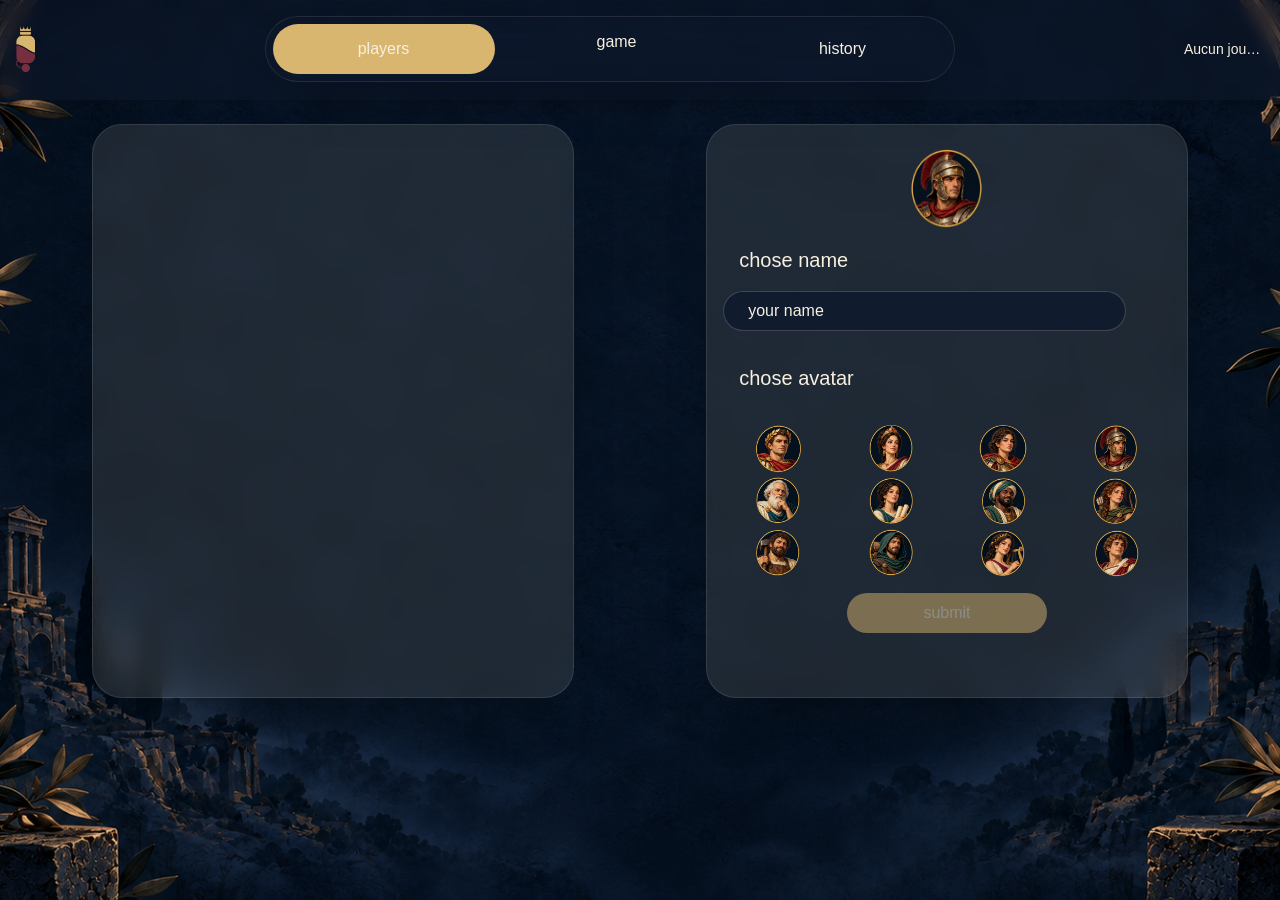
<file: index.html>
<!DOCTYPE html>
<html lang="en">

<head>
    <meta charset="UTF-8">
    <meta name="viewport" content="width=device-width, initial-scale=1.0">
    <title>EXE</title>
    <link href="./src/output.css" rel="stylesheet">
    <link rel="icon" href="./img/logo.png">
</head>

<body class="lg:bg-[url('/img/bg.png')]  bg-[url('/img/bgm.png')] min-h-screen bg-cover bg-center   ">
    <!-- <img src="./img/bg.png" alt=""> -->
    <!-- haider -->
   <header class="top-0 sticky z-50 ">
        <div class="bg-background/40  backdrop-blur border-white/20 shadow-lg w-full h-[80px] lg:h-[100px] pt-4 px-4 rounded-[10px]  " >
            <div class="mx-auto flex max-w-7xl flex-row items-center justify-between  ">
                <img src="img/logo.png" width="19px">
                <nav 
                    class="nav_bar flex  flex flex-row w-[60%]  lg:w-[690px] lg:h-[66px]  bg-background/20 border backdrop-blur-md border-cremi/10  shadow  shadow-2xl  rounded-full justify-between  mx-auto  gap-1 text-cremi  ">
                    <div id="players" class=" flex w-[33.17%] lg:w-[222px] mx-auto   h-[50px]   my-auto my-auto bg-gold rounded-full ">
                        <a href="./index.html" class="my-auto mx-auto hover:opacity-70 focus:outline-none focus-visible:underline"> players </a>
                    </div>
                    <div id="game" class=" flex w-[32.17%] lg:w-[222px] h-[50px]        ">
                        <a href="./game.html" class="my-auto mx-auto hover:opacity-70 focus:outline-none focus-visible:underline"> game </a>
                    </div>

                    <div id="history" class=" flex w-[32.17%]  lg:w-[222px] h-[50px]   my-auto    ">
                        <a href="./history.html" class="my-auto mx-auto hover:opacity-70 focus:outline-none focus-visible:underline"> history </a>

                    </div>
                </nav>
                <div class="addprofile flex flex-col items-center">
                      <img class="w-10 h-10 lg:w-12 lg:h-12 rounded-full" alt="avatar">
                      <p id="pseudo_header" class="text-cremi text-xs lg:text-sm max-w-[80px] truncate"></p>
                </div>
            </div>
        </div>
    </header>
    <!---------------------------------   nav mobile  ------------------------ -->
    
    <main>
    <section id="section_playrs" class="">


        <!-------------------------------  form and profiles ------------------->

       
        <div id="profile" class="grid grid-cols-1 lg:grid-cols-2 w-[95%] justify-items-center  mx-auto  pt-6 gap-3 ">
               <!-- -----------------------------profiles---------------------------- -->
                
               <div id="list_profile" class=" w-[80%]   bg-cremi/10  backdrop-blur-md border border-white/10 border-shadow-lg shadow-2xl rounded-[30px] pb-10">
                
              


               </div>
                <!------------------------------- adddd ------------------->
           
                <div  id="creation_profile"  class="  w-[80%]    bg-cremi/10  backdrop-blur-md border border-white/10 border-shadow-lg shadow-2xl  px-4 rounded-[30px] ">
                 <form id="form_creation">
                       <div  class="flex  justify-center  pt-6 ">
                        <img id="img-live" src="./img/avatar/avatar4.png" class="w-20 h-20 rounded-full ">
                    </div>
                    <div class="text-cremi text-bold text-[20px] px-4 pt-4">
                        <h1>chose name</h1>
                    </div>
                    
                    <div    class="flex flex-col text-cremi pt-4 gap-4   ">
                        <div id="input_name" >
                        <input data-type="name" placeholder="your name "
                            class="border border-cremi/20 rounded-full  w-[90%] h-[40px] bg-background    px-6 focus:outline-none focus:border-gold ">
                            <p id="name_error_msg" class="text-red-400 px-6 "></p>
                        </div>
                   
                    <div class="text-cremi text-bold text-[20px] px-4 pt-4">
                        <h1>chose avatar</h1>
                    </div>
                 
                    <div id="icon" class=" grid  grid-cols-4 gap-1 pt-4 justify-items-center ">
                        <div data-imag="avatar1" >
                            <img src="./img/avatar/avatar 1.png" class="w-12 h-12 rounded-full cursor-pointer hover:scale-110 transition">

                        </div>
                        <div  data-imag="avatar2" >
                            <img src="./img/avatar/avatar2.png" class="w-12 h-12 rounded-full cursor-pointer hover:scale-110 transition">

                        </div>
                        <div  data-imag="avatar3">
                            <img src="./img/avatar/avatar3.png" class="w-12 h-12 rounded-full cursor-pointer hover:scale-110 transition">

                        </div>
                        <div  data-imag="avatar4">
                            <img src="./img/avatar/avatar4.png" class="w-12 h-12 rounded-full cursor-pointer hover:scale-110 transition">

                        </div>
                        <div  data-imag="avatar5">
                            <img  src="./img/avatar/avatar5.png" class="w-12 h-12 rounded-full cursor-pointer hover:scale-110 transition">

                        </div>
                        <div  data-imag="avatar6">
                            <img src="./img/avatar/avatar6.png" class="w-12 h-12 rounded-full cursor-pointer hover:scale-110 transition">

                        </div>
                        <div  data-imag="avatar7">
                            <img src="./img/avatar/avatar7.png" class="w-12 h-12 rounded-full cursor-pointer hover:scale-110 transition">

                        </div>
                        <div  data-imag="avatar8">
                            <img src="./img/avatar/avatar8.png" class="w-12 h-12 rounded-full cursor-pointer hover:scale-110 transition">

                        </div>
                        <div  data-imag="avatar9">
                            <img src="./img/avatar/avatar9.png" class="w-12 h-12 rounded-full cursor-pointer hover:scale-110 transition">

                        </div>
                        <div  data-imag="avatar10">
                            <img src="./img/avatar/avatar10.png" class="w-12 h-12 rounded-full cursor-pointer hover:scale-110 transition">

                        </div>
                        <div   data-imag="avatar11">
                            <img src="./img/avatar/avatar11.png" class="w-12 h-12 rounded-full cursor-pointer hover:scale-110 transition">

                        </div>
                         <div   data-imag="avatar12">
                            <img src="./img/avatar/avatar12.png" class="w-12 h-12 rounded-full cursor-pointer hover:scale-110 transition">

                        </div>
                        </div>
                    
                         <button type="submit"  id ='submit_format_criation' disabled class="  bg-gold  w-[200px] h-10  text-cremi rounded-full  mx-auto  disabled:opacity-50 disabled:cursor-not-allowed enabled:hover:opacity-80 enabled:cursor-pointer focus:outline-none focus-visible:ring-2 focus-visible:ring-cremi " > submit</button>
                            </div>
                        </form>

                        <div class=" h-16 "> </div>
                    </div>
                </div>
             <script type="module" src="./main.js" ></script>
            
           
             
            











        </div>
        
   </section id="section_game">
   <section class=" hidden flex flex-col items-center pt-4">
    <div class=" flex flex-wrap">

    </div>
     <div class=" w-[96%] h-150 bg-cremi/10  backdrop-blur-md border border-white/10 border-shadow-lg shadow-2xl   rounded-[30px]">
 
     </div>







   </section> 
   <section   id="section_history" class="hidden flex flex-col items-center pt-4 " >


   </section>























        </main>

</body>

</html>
</file>
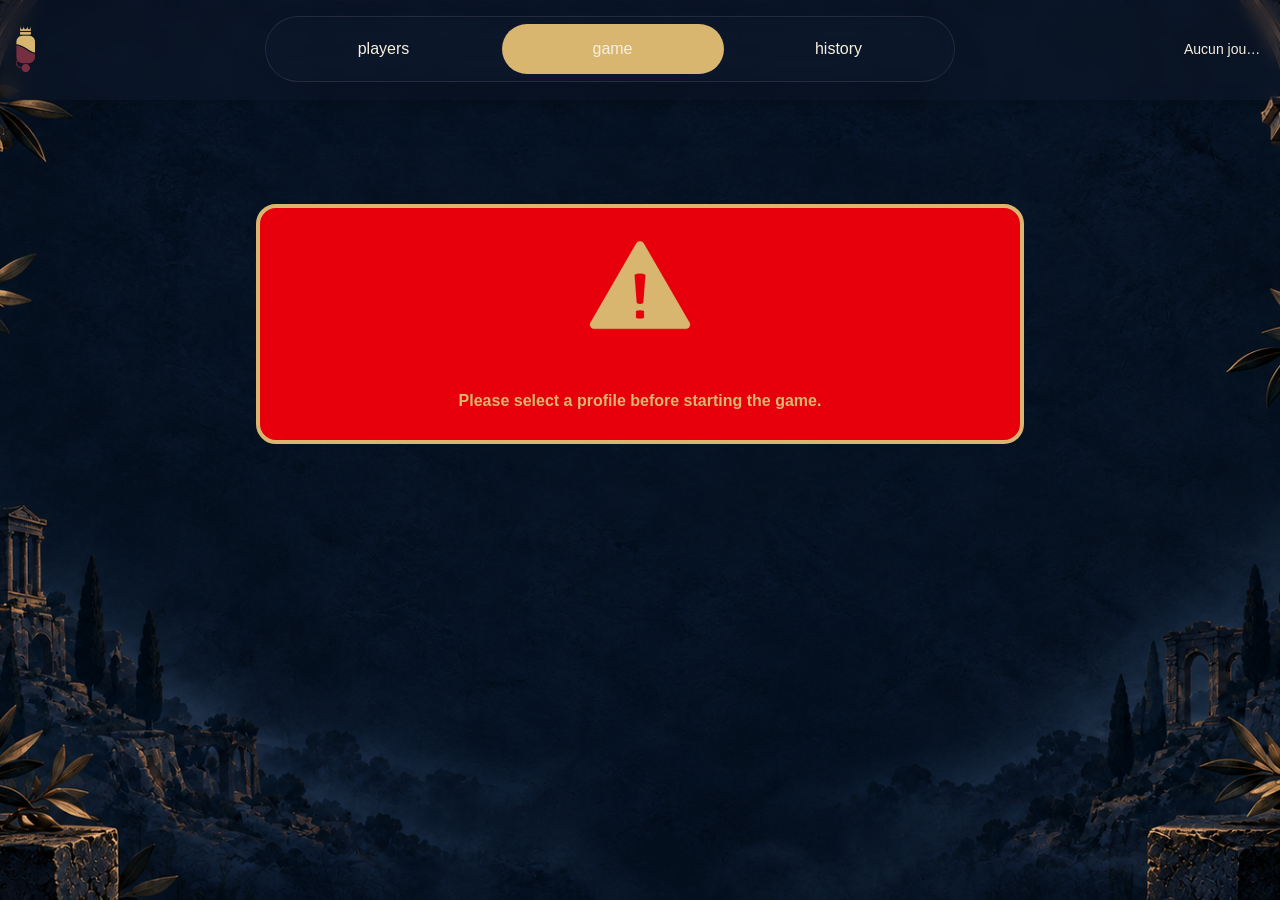
<file: game.html>
<!DOCTYPE html>
<html lang="en">

<head>
    <meta charset="UTF-8">
    <meta name="viewport" content="width=device-width, initial-scale=1.0">
    <title>EXE</title>
    <link href="./src/output.css" rel="stylesheet">
    <link rel="icon" href="./img/logo.png">
</head>
 
<body class="lg:bg-[url('/img/bg.png')]  bg-[url('/img/bgm.png')] min-h-screen bg-cover bg-center   ">
    <!-- <img src="./img/bg.png" alt=""> -->
    <!------------------------------------------------------- haider DESCKTOOOP  -->
    <header class="top-0 sticky z-50 ">
        <div class="bg-background/40  backdrop-blur border-white/20 shadow-lg w-full h-[80px] lg:h-[100px] pt-4 px-4 rounded-[10px]  " >
            <div class="mx-auto flex max-w-7xl flex-row items-center justify-between  ">
                <img src="img/logo.png" width="19px">
                <nav 
                    class="nav_bar flex  flex flex-row w-[60%]  lg:w-[690px] lg:h-[66px]  bg-background/20 border backdrop-blur-md border-cremi/10  shadow  shadow-2xl  rounded-full justify-between  mx-auto px-1 gap-1 text-cremi  ">
                    <div id="players" class=" flex w-[32.17%] lg:w-[222px] mx-auto   h-[50px]   my-auto ">
                        <a href="./index.html" class="my-auto mx-auto hover:opacity-70 focus:outline-none focus-visible:underline"> players </a>
                    </div>
                    <div id="game" class=" flex w-[32.17%] lg:w-[222px] h-[50px]   my-auto bg-gold rounded-full     ">
                        <a href="./game.html" class="my-auto mx-auto hover:opacity-70 focus:outline-none focus-visible:underline"> game </a>
                    </div>

                    <div id="history" class=" flex w-[32.17%]  lg:w-[222px] h-[50px]   my-auto    ">
                        <a href="./history.html" class="my-auto mx-auto hover:opacity-70 focus:outline-none focus-visible:underline"> history </a>

                    </div>
                </nav>
                <div class="addprofile flex flex-col items-center">
                      <img class="w-10 h-10 lg:w-12 lg:h-12 rounded-full" alt="avatar">
                      <p id="pseudo_header" class="text-cremi text-xs lg:text-sm max-w-[80px] truncate"></p>
                </div>
            </div>
        </div>
    </header>
    <!---------------------------------   nav mobile  ------------------------ -->
    
    
          
            <section   id="profileifselected" class="flex flex-col items-center pt-26">
                 <div class="flex flex-col w-[60%] h-60 bg-red-600 rounded-[20px] border-[4px] border-gold text-gold  items-center   ">
                       <div class="  my-auto">
                        <svg height="100px" width="200px" version="1.1" id="_x32_" xmlns="http://www.w3.org/2000/svg" xmlns:xlink="http://www.w3.org/1999/xlink" viewBox="0 0 512 512" xml:space="preserve" fill="#D9B66F" stroke="#D9B66F"><g id="SVGRepo_bgCarrier" stroke-width="0"></g><g id="SVGRepo_tracerCarrier" stroke-linecap="round" stroke-linejoin="round" stroke="#CCCCCC" stroke-width="1.024"></g><g id="SVGRepo_iconCarrier"> <style type="text/css"> .st0{fill:D9B66F;} </style> <g> <path class="st0" d="M509.08,448.217L274.676,42.218c-8.299-14.376-29.051-14.376-37.352,0L2.922,448.217 c-8.301,14.376,2.074,32.347,18.674,32.347h468.806C507.003,480.564,517.378,462.594,509.08,448.217z M277.035,423.636 c0,2.68-9.418,4.853-21.033,4.853c-11.619,0-21.037-2.173-21.037-4.853V389.98c0-2.68,9.418-4.853,21.037-4.853 c11.615,0,21.033,2.174,21.033,4.853V423.636z M273.529,345.11c0.008,0.1,0.066,0.195,0.066,0.3c0,4.344-7.879,7.866-17.594,7.866 c-9.721,0-17.596-3.522-17.596-7.866c0-0.102,0.056-0.198,0.066-0.3l-10.936-140.5c0-4.344,12.744-7.866,28.465-7.866 s28.463,3.522,28.463,7.866L273.529,345.11z"></path> </g> </g></svg>
                       </div>
                       <div class="font-bold text-center my-auto" >
                        <p>Please select a profile before starting the game. </p>
                       </div>
                 </div>
            </section>
           


            <!--  profile select : start game -->
           <section hidden  id="start_button" class="relative" >
            <div class=" flex flex-col gap-10 absolute w-[80%] h-[300px] bg-cremi/10   top-[50%] backdrop-blur-md   shadow-2xl left-[50%] -translate-x-[50%] translate-y-[30%] rounded-[20px]  "  >
                  <div class="flex flex-row pt-11 items-center justify-center gap-1 " >
                    <img src="./img/cart/esclave.png" width=" 60px" class="rounded-[8px]">
                    <img src="./img/cart/empereur.png" width="80px" class="rounded-[8px]">
                    <img src="./img/cart/citoyen.png" width="60" class="rounded-[8px]">

                  </div>
                  <div class=" flex flex-row justify-center  bg-gold w-[150px] h-14  mx-auto rounded-[20px] text-[20px] text-cremi " >
                     <button class="w-full h-full rounded-[20px] cursor-pointer hover:opacity-80 focus:outline-none focus-visible:ring-2 focus-visible:ring-cremi">start</button>
                  </div>
             </div>
            </section>




      <!--  game section  -->
      
        <section id="game_section"  hidden >
        <section class=" pt-4 flex flex-col items-center " >
          <div class="grid grid-cols-3 lg:grid-cols-6 w-[90%] gap-2 bg-cremi/10 rounded-[20px] p-2 text-cremi text-center text-sm">
    <p>Manche <span id="info_manche">1/12</span></p>
    <p>Groupe <span id="info_groupe">1/4</span></p>
    <p>Camp <span id="info_camp">Empereur</span></p>
    <p>Premier <span id="info_premier">Empereur</span></p>
    <p>Vous <span id="info_player_score">0</span></p>
    <p>PC <span id="info_pc_score">0</span></p>
</div>
            <div class="flex flex-row ">
                <div>

                </div>
            </div>
        </section>
        <article id="player_1_cart" class="flex flex-col items-center pt-4">
                <div id="cart_round_player_1" class="flex flex-row justify-center gap-2 w-[95%] lg:w-[70%] h-[100px] bg-cremi/10 px-2 rounded-[20px] backdrop-blur-md border border-white/10 shadow-2xl">

        </div>
        </article>
        <article  class="flex flex-col items-center pt-4 ">
            <div id="table" class="grid grid-cols-2 w-[89%] h-60 rounded-[20px] backdrop-blur-md border border-white/10 border-shadow-lg shadow-2xl justify-items-center  "   >
                <div id="table_pc" class="w-[70%] h-[70%] backdrop-blur-md border border-cremi/10 border-shadow-lg shadow-2xl my-auto ">

                </div>
                
                <div id="table_player" class="w-[70%] h-[70%] backdrop-blur-md border border-cremi/10 border-shadow-lg shadow-2xl my-auto ">

                </div>
                
            </div>
          
        </article>

        <article id="player_2_cart" class="flex flex-col items-center pt-4">
        <div id="cart_round_player_2" class=" flex flex-row   w-[95%] lg:w-[70%] h-[100px] bg-cremi/10  px-2  rounded-[20px] backdrop-blur-md border border-white/10 border-shadow-lg shadow-2xl justify-center gap-2 " > 
            
      
             
          

        </div>
        </article>

</section>
    <section id="fin_match" hidden class="flex flex-col items-center pt-26">
    <div class="flex flex-col gap-6 w-[80%] lg:w-[40%] p-8 bg-cremi/10 backdrop-blur-md rounded-[20px] border border-gold text-cremi text-center shadow-2xl">
        <p id="fin_resultat" class="text-[30px] font-bold text-gold"></p>
        <p id="fin_score" class="text-[20px]"></p>
        <button id="rejouer" class="bg-gold w-[150px] h-12 mx-auto rounded-[20px] hover:opacity-80 cursor-pointer focus:outline-none focus-visible:ring-2 focus-visible:ring-cremi">Rejouer</button>
    </div>
</section>
    
    </main>
<script type="module" src="./main.js" ></script>
</body>

</html>
</file>
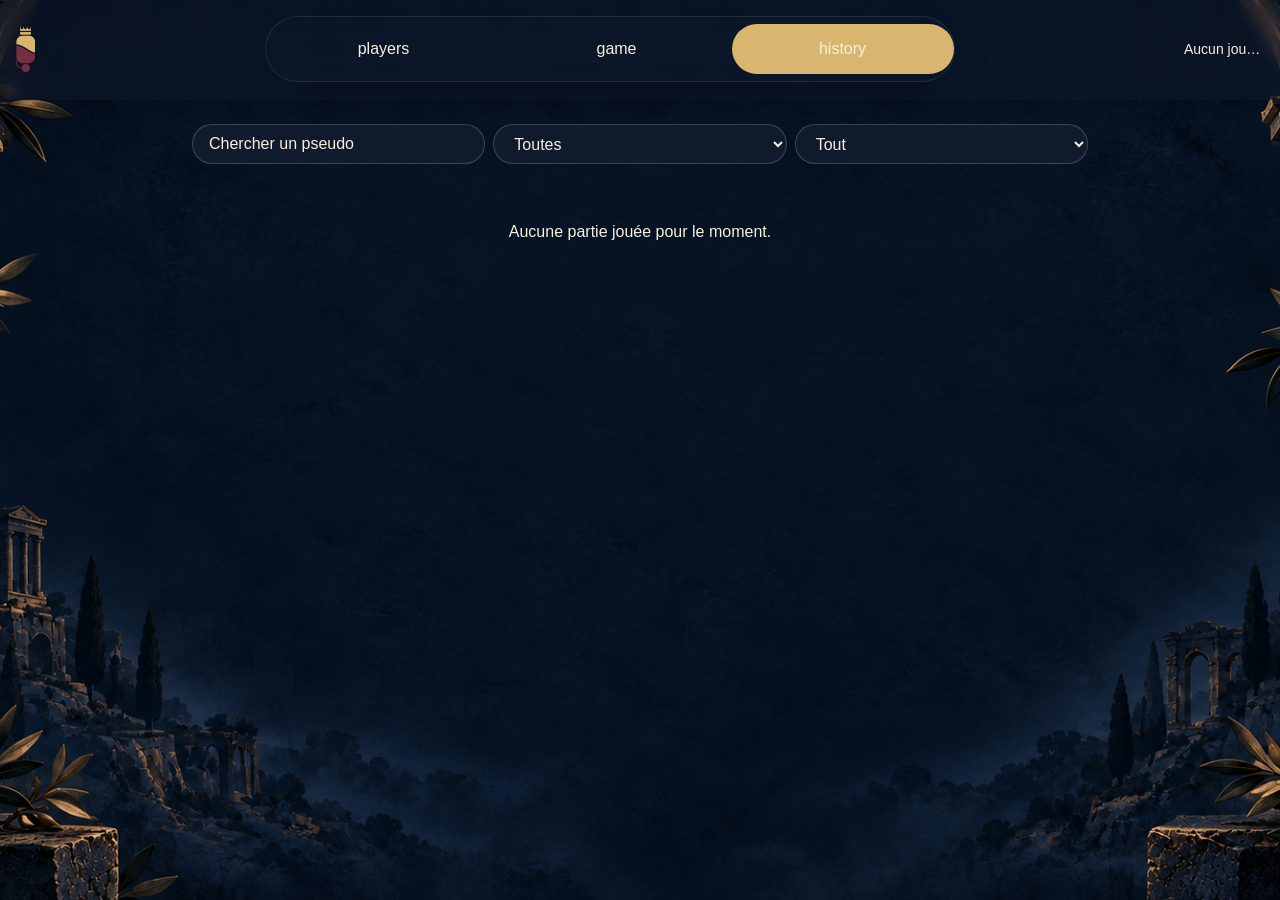
<file: history.html>
<!DOCTYPE html>
<html lang="en">

<head>
    <meta charset="UTF-8">
    <meta name="viewport" content="width=device-width, initial-scale=1.0">
    <title>EXE</title>
    <link href="./src/output.css" rel="stylesheet">
    <link rel="icon" href="./img/logo.png">
</head>

<body class="lg:bg-[url('/img/bg.png')]  bg-[url('/img/bgm.png')] min-h-screen bg-cover bg-center   ">
    <!-- <img src="./img/bg.png" alt=""> -->
    <!-- haider -->
    <header class="top-0 sticky z-50 ">
        <div class="bg-background/40  backdrop-blur border-white/20 shadow-lg w-full h-[80px] lg:h-[100px] pt-4 px-4 rounded-[10px]  " >
            <div class="mx-auto flex max-w-7xl flex-row items-center justify-between  ">
                <img src="img/logo.png" width="19px">
                <nav 
                    class="nav_bar flex  flex flex-row w-[60%]  lg:w-[690px] lg:h-[66px]  bg-background/20 border backdrop-blur-md border-cremi/10  shadow  shadow-2xl  rounded-full justify-between  mx-auto  gap-1 text-cremi  ">
                    <div id="players" class=" flex w-[32.17%] lg:w-[222px] mx-auto   h-[50px]   my-auto ">
                        <a href="./index.html" class="my-auto mx-auto hover:opacity-70 focus:outline-none focus-visible:underline"> players </a>
                    </div>
                    <div id="game" class=" flex w-[32.17%] lg:w-[222px] h-[50px]   my-auto      ">
                        <a href="./game.html" class="my-auto mx-auto hover:opacity-70 focus:outline-none focus-visible:underline"> game </a>
                    </div>

                    <div id="history" class=" flex w-[32.17%]  lg:w-[222px] h-[50px]   my-auto  bg-gold rounded-full   ">
                        <a href="./history.html" class="my-auto mx-auto hover:opacity-70 focus:outline-none focus-visible:underline"> history </a>

                    </div>
                </nav>
                <div class="addprofile flex flex-col items-center">
                      <img class="w-10 h-10 lg:w-12 lg:h-12 rounded-full" alt="avatar">
                      <p id="pseudo_header" class="text-cremi text-xs lg:text-sm max-w-[80px] truncate"></p>
                </div>
            </div>
        </div>
    </header>
 
 
      <main class="flex flex-col items-center gap-4 pt-6 w-[90%] lg:w-[70%] mx-auto">
        <div class="grid grid-cols-1 lg:grid-cols-3 gap-2 w-full">
            <input id="search_history" aria-label="Chercher un pseudo" placeholder="Chercher un pseudo" class="h-10 px-4 rounded-full bg-background text-cremi border border-cremi/20 focus:outline-none focus:border-gold">
            <select id="filter_result" aria-label="Filtrer par résultat" class="h-10 px-4 rounded-full bg-background text-cremi border border-cremi/20 cursor-pointer focus:outline-none focus:border-gold">
                <option value="toutes">Toutes</option>
                <option value="victoire">Victoires</option>
                <option value="défaite">Défaites</option>
                <option value="égalité">Égalités</option>
            </select>
            <select id="filter_date" aria-label="Filtrer par date" class="h-10 px-4 rounded-full bg-background text-cremi border border-cremi/20 cursor-pointer focus:outline-none focus:border-gold">
                <option value="tout">Tout</option>
                <option value="aujourdhui">Aujourd'hui</option>
                <option value="7jours">7 derniers jours</option>
            </select>
        </div>
        <div id="list_history" class="flex flex-col gap-3 w-full"></div>
    </main>
    <script type="module" src="./main.js"></script>

</body>

</html>
</file>
<file: src/output.css>
/*! tailwindcss v4.3.5 | MIT License | https://tailwindcss.com */
@layer properties;
@layer theme, base, components, utilities;
@layer theme {
  :root, :host {
    --font-sans: -apple-system, BlinkMacSystemFont, "Segoe UI", Roboto, "Helvetica Neue",
      "Noto Sans", Arial, sans-serif, "Apple Color Emoji", "Segoe UI Emoji",
      "Segoe UI Symbol", "Noto Color Emoji";
    --font-mono: ui-monospace, SFMono-Regular, Menlo, Monaco, Consolas, "Liberation Mono",
      "Courier New", monospace;
    --color-red-400: oklch(70.4% 0.191 22.216);
    --color-red-500: oklch(63.7% 0.237 25.331);
    --color-red-600: oklch(57.7% 0.245 27.325);
    --color-green-400: oklch(79.2% 0.209 151.711);
    --color-white: #fff;
    --spacing: 0.25rem;
    --container-7xl: 80rem;
    --text-xs: 0.75rem;
    --text-xs--line-height: calc(1 / 0.75);
    --text-sm: 0.875rem;
    --text-sm--line-height: calc(1.25 / 0.875);
    --font-weight-bold: 700;
    --blur-md: 12px;
    --default-transition-duration: 150ms;
    --default-transition-timing-function: cubic-bezier(0.4, 0, 0.2, 1);
    --default-font-family: var(--font-sans);
    --default-mono-font-family: var(--font-mono);
    --color-background: #101B2D;
    --color-gold: #D9B66F;
    --color-cremi: #F7F0DF;
    --animate-flip: flip 0.5s ease-out;
  }
}
@layer base {
  *, ::after, ::before, ::backdrop, ::file-selector-button {
    box-sizing: border-box;
    margin: 0;
    padding: 0;
    border: 0 solid;
  }
  html, :host {
    line-height: 1.5;
    -webkit-text-size-adjust: 100%;
    tab-size: 4;
    font-family: var(--default-font-family, -apple-system, BlinkMacSystemFont, "Segoe UI", Roboto, "Helvetica Neue", "Noto Sans", Arial, sans-serif, "Apple Color Emoji", "Segoe UI Emoji", "Segoe UI Symbol", "Noto Color Emoji");
    font-feature-settings: var(--default-font-feature-settings, normal);
    font-variation-settings: var(--default-font-variation-settings, normal);
    -webkit-tap-highlight-color: transparent;
  }
  hr {
    height: 0;
    color: inherit;
    border-top-width: 1px;
  }
  abbr:where([title]) {
    -webkit-text-decoration: underline dotted;
    text-decoration: underline dotted;
  }
  h1, h2, h3, h4, h5, h6 {
    font-size: inherit;
    font-weight: inherit;
  }
  a {
    color: inherit;
    -webkit-text-decoration: inherit;
    text-decoration: inherit;
  }
  b, strong {
    font-weight: bolder;
  }
  code, kbd, samp, pre {
    font-family: var(--default-mono-font-family, ui-monospace, SFMono-Regular, Menlo, Monaco, Consolas, "Liberation Mono", "Courier New", monospace);
    font-feature-settings: var(--default-mono-font-feature-settings, normal);
    font-variation-settings: var(--default-mono-font-variation-settings, normal);
    font-size: 1em;
  }
  small {
    font-size: 80%;
  }
  sub, sup {
    font-size: 75%;
    line-height: 0;
    position: relative;
    vertical-align: baseline;
  }
  sub {
    bottom: -0.25em;
  }
  sup {
    top: -0.5em;
  }
  table {
    text-indent: 0;
    border-color: inherit;
    border-collapse: collapse;
  }
  :-moz-focusring:where(:not(iframe)) {
    outline: auto;
  }
  progress {
    vertical-align: baseline;
  }
  summary {
    display: list-item;
  }
  ol, ul, menu {
    list-style: none;
  }
  img, svg, video, canvas, audio, iframe, embed, object {
    display: block;
    vertical-align: middle;
  }
  img, video {
    max-width: 100%;
    height: auto;
  }
  button, input, select, optgroup, textarea, ::file-selector-button {
    font: inherit;
    font-feature-settings: inherit;
    font-variation-settings: inherit;
    letter-spacing: inherit;
    color: inherit;
    border-radius: 0;
    background-color: transparent;
    opacity: 1;
  }
  :where(select:is([multiple], [size])) optgroup {
    font-weight: bolder;
  }
  :where(select:is([multiple], [size])) optgroup option {
    padding-inline-start: 20px;
  }
  ::file-selector-button {
    margin-inline-end: 4px;
  }
  ::placeholder {
    opacity: 1;
  }
  @supports (not (-webkit-appearance: -apple-pay-button))  or (contain-intrinsic-size: 1px) {
    ::placeholder {
      color: currentcolor;
      @supports (color: color-mix(in lab, red, red)) {
        color: color-mix(in oklab, currentcolor 50%, transparent);
      }
    }
  }
  textarea {
    resize: vertical;
  }
  ::-webkit-search-decoration {
    -webkit-appearance: none;
  }
  ::-webkit-date-and-time-value {
    min-height: 1lh;
    text-align: inherit;
  }
  ::-webkit-datetime-edit {
    display: inline-flex;
  }
  ::-webkit-datetime-edit-fields-wrapper {
    padding: 0;
  }
  ::-webkit-datetime-edit, ::-webkit-datetime-edit-year-field, ::-webkit-datetime-edit-month-field, ::-webkit-datetime-edit-day-field, ::-webkit-datetime-edit-hour-field, ::-webkit-datetime-edit-minute-field, ::-webkit-datetime-edit-second-field, ::-webkit-datetime-edit-millisecond-field, ::-webkit-datetime-edit-meridiem-field {
    padding-block: 0;
  }
  ::-webkit-calendar-picker-indicator {
    line-height: 1;
  }
  :-moz-ui-invalid {
    box-shadow: none;
  }
  button, input:where([type="button"], [type="reset"], [type="submit"]), ::file-selector-button {
    appearance: button;
  }
  ::-webkit-inner-spin-button, ::-webkit-outer-spin-button {
    height: auto;
  }
  [hidden]:where(:not([hidden="until-found"])) {
    display: none !important;
  }
}
@layer utilities {
  .pointer-events-none {
    pointer-events: none;
  }
  .absolute {
    position: absolute;
  }
  .relative {
    position: relative;
  }
  .sticky {
    position: sticky;
  }
  .top-0 {
    top: 0px;
  }
  .top-\[50\%\] {
    top: 50%;
  }
  .left-\[50\%\] {
    left: 50%;
  }
  .z-50 {
    z-index: 50;
  }
  .mx-auto {
    margin-inline: auto;
  }
  .my-auto {
    margin-block: auto;
  }
  .flex {
    display: flex;
  }
  .grid {
    display: grid;
  }
  .hidden {
    display: none;
  }
  .table {
    display: table;
  }
  .h-10 {
    height: calc(var(--spacing) * 10);
  }
  .h-12 {
    height: calc(var(--spacing) * 12);
  }
  .h-14 {
    height: calc(var(--spacing) * 14);
  }
  .h-16 {
    height: calc(var(--spacing) * 16);
  }
  .h-20 {
    height: calc(var(--spacing) * 20);
  }
  .h-60 {
    height: calc(var(--spacing) * 60);
  }
  .h-150 {
    height: calc(var(--spacing) * 150);
  }
  .h-\[40px\] {
    height: 40px;
  }
  .h-\[50px\] {
    height: 50px;
  }
  .h-\[70\%\] {
    height: 70%;
  }
  .h-\[70px\] {
    height: 70px;
  }
  .h-\[80px\] {
    height: 80px;
  }
  .h-\[100px\] {
    height: 100px;
  }
  .h-\[300px\] {
    height: 300px;
  }
  .h-full {
    height: 100%;
  }
  .min-h-screen {
    min-height: 100vh;
  }
  .w-10 {
    width: calc(var(--spacing) * 10);
  }
  .w-12 {
    width: calc(var(--spacing) * 12);
  }
  .w-14 {
    width: calc(var(--spacing) * 14);
  }
  .w-20 {
    width: calc(var(--spacing) * 20);
  }
  .w-\[32\.17\%\] {
    width: 32.17%;
  }
  .w-\[33\.17\%\] {
    width: 33.17%;
  }
  .w-\[60\%\] {
    width: 60%;
  }
  .w-\[70\%\] {
    width: 70%;
  }
  .w-\[80\%\] {
    width: 80%;
  }
  .w-\[89\%\] {
    width: 89%;
  }
  .w-\[90\%\] {
    width: 90%;
  }
  .w-\[95\%\] {
    width: 95%;
  }
  .w-\[96\%\] {
    width: 96%;
  }
  .w-\[150px\] {
    width: 150px;
  }
  .w-\[200px\] {
    width: 200px;
  }
  .w-auto {
    width: auto;
  }
  .w-full {
    width: 100%;
  }
  .max-w-7xl {
    max-width: var(--container-7xl);
  }
  .max-w-\[80px\] {
    max-width: 80px;
  }
  .-translate-x-\[50\%\] {
    --tw-translate-x: calc(50% * -1);
    translate: var(--tw-translate-x) var(--tw-translate-y);
  }
  .translate-y-\[30\%\] {
    --tw-translate-y: 30%;
    translate: var(--tw-translate-x) var(--tw-translate-y);
  }
  .animate-flip {
    animation: var(--animate-flip);
  }
  .cursor-pointer {
    cursor: pointer;
  }
  .grid-cols-1 {
    grid-template-columns: repeat(1, minmax(0, 1fr));
  }
  .grid-cols-2 {
    grid-template-columns: repeat(2, minmax(0, 1fr));
  }
  .grid-cols-3 {
    grid-template-columns: repeat(3, minmax(0, 1fr));
  }
  .grid-cols-4 {
    grid-template-columns: repeat(4, minmax(0, 1fr));
  }
  .flex-col {
    flex-direction: column;
  }
  .flex-row {
    flex-direction: row;
  }
  .flex-wrap {
    flex-wrap: wrap;
  }
  .items-center {
    align-items: center;
  }
  .justify-between {
    justify-content: space-between;
  }
  .justify-center {
    justify-content: center;
  }
  .justify-items-center {
    justify-items: center;
  }
  .gap-1 {
    gap: var(--spacing);
  }
  .gap-2 {
    gap: calc(var(--spacing) * 2);
  }
  .gap-3 {
    gap: calc(var(--spacing) * 3);
  }
  .gap-4 {
    gap: calc(var(--spacing) * 4);
  }
  .gap-6 {
    gap: calc(var(--spacing) * 6);
  }
  .gap-10 {
    gap: calc(var(--spacing) * 10);
  }
  .truncate {
    overflow: hidden;
    text-overflow: ellipsis;
    white-space: nowrap;
  }
  .rounded {
    border-radius: 0.25rem;
  }
  .rounded-\[8px\] {
    border-radius: 8px;
  }
  .rounded-\[10px\] {
    border-radius: 10px;
  }
  .rounded-\[20px\] {
    border-radius: 20px;
  }
  .rounded-\[30px\] {
    border-radius: 30px;
  }
  .rounded-full {
    border-radius: calc(infinity * 1px);
  }
  .border {
    border-style: var(--tw-border-style);
    border-width: 1px;
  }
  .border-\[4px\] {
    border-style: var(--tw-border-style);
    border-width: 4px;
  }
  .border-cremi\/10 {
    border-color: color-mix(in srgb, #F7F0DF 10%, transparent);
    @supports (color: color-mix(in lab, red, red)) {
      border-color: color-mix(in oklab, var(--color-cremi) 10%, transparent);
    }
  }
  .border-cremi\/20 {
    border-color: color-mix(in srgb, #F7F0DF 20%, transparent);
    @supports (color: color-mix(in lab, red, red)) {
      border-color: color-mix(in oklab, var(--color-cremi) 20%, transparent);
    }
  }
  .border-cremi\/40 {
    border-color: color-mix(in srgb, #F7F0DF 40%, transparent);
    @supports (color: color-mix(in lab, red, red)) {
      border-color: color-mix(in oklab, var(--color-cremi) 40%, transparent);
    }
  }
  .border-gold {
    border-color: var(--color-gold);
  }
  .border-red-400 {
    border-color: var(--color-red-400);
  }
  .border-white\/10 {
    border-color: color-mix(in srgb, #fff 10%, transparent);
    @supports (color: color-mix(in lab, red, red)) {
      border-color: color-mix(in oklab, var(--color-white) 10%, transparent);
    }
  }
  .border-white\/20 {
    border-color: color-mix(in srgb, #fff 20%, transparent);
    @supports (color: color-mix(in lab, red, red)) {
      border-color: color-mix(in oklab, var(--color-white) 20%, transparent);
    }
  }
  .bg-background {
    background-color: var(--color-background);
  }
  .bg-background\/20 {
    background-color: color-mix(in srgb, #101B2D 20%, transparent);
    @supports (color: color-mix(in lab, red, red)) {
      background-color: color-mix(in oklab, var(--color-background) 20%, transparent);
    }
  }
  .bg-background\/40 {
    background-color: color-mix(in srgb, #101B2D 40%, transparent);
    @supports (color: color-mix(in lab, red, red)) {
      background-color: color-mix(in oklab, var(--color-background) 40%, transparent);
    }
  }
  .bg-cremi\/10 {
    background-color: color-mix(in srgb, #F7F0DF 10%, transparent);
    @supports (color: color-mix(in lab, red, red)) {
      background-color: color-mix(in oklab, var(--color-cremi) 10%, transparent);
    }
  }
  .bg-gold {
    background-color: var(--color-gold);
  }
  .bg-red-400 {
    background-color: var(--color-red-400);
  }
  .bg-red-600 {
    background-color: var(--color-red-600);
  }
  .bg-\[url\(\'\/img\/bgm\.png\'\)\] {
    background-image: url('/img/bgm.png');
  }
  .bg-cover {
    background-size: cover;
  }
  .bg-center {
    background-position: center;
  }
  .p-2 {
    padding: calc(var(--spacing) * 2);
  }
  .p-4 {
    padding: calc(var(--spacing) * 4);
  }
  .p-8 {
    padding: calc(var(--spacing) * 8);
  }
  .px-1 {
    padding-inline: var(--spacing);
  }
  .px-2 {
    padding-inline: calc(var(--spacing) * 2);
  }
  .px-4 {
    padding-inline: calc(var(--spacing) * 4);
  }
  .px-6 {
    padding-inline: calc(var(--spacing) * 6);
  }
  .py-1 {
    padding-block: var(--spacing);
  }
  .py-10 {
    padding-block: calc(var(--spacing) * 10);
  }
  .pt-4 {
    padding-top: calc(var(--spacing) * 4);
  }
  .pt-6 {
    padding-top: calc(var(--spacing) * 6);
  }
  .pt-11 {
    padding-top: calc(var(--spacing) * 11);
  }
  .pt-26 {
    padding-top: calc(var(--spacing) * 26);
  }
  .pb-10 {
    padding-bottom: calc(var(--spacing) * 10);
  }
  .text-center {
    text-align: center;
  }
  .text-sm {
    font-size: var(--text-sm);
    line-height: var(--tw-leading, var(--text-sm--line-height));
  }
  .text-xs {
    font-size: var(--text-xs);
    line-height: var(--tw-leading, var(--text-xs--line-height));
  }
  .text-\[20px\] {
    font-size: 20px;
  }
  .text-\[30px\] {
    font-size: 30px;
  }
  .font-bold {
    --tw-font-weight: var(--font-weight-bold);
    font-weight: var(--font-weight-bold);
  }
  .text-cremi {
    color: var(--color-cremi);
  }
  .text-gold {
    color: var(--color-gold);
  }
  .text-green-400 {
    color: var(--color-green-400);
  }
  .text-red-400 {
    color: var(--color-red-400);
  }
  .opacity-50 {
    opacity: 50%;
  }
  .shadow {
    --tw-shadow: 0 1px 3px 0 var(--tw-shadow-color, rgb(0 0 0 / 0.1)), 0 1px 2px -1px var(--tw-shadow-color, rgb(0 0 0 / 0.1));
    box-shadow: var(--tw-inset-shadow), var(--tw-inset-ring-shadow), var(--tw-ring-offset-shadow), var(--tw-ring-shadow), var(--tw-shadow);
  }
  .shadow-2xl {
    --tw-shadow: 0 25px 50px -12px var(--tw-shadow-color, rgb(0 0 0 / 0.25));
    box-shadow: var(--tw-inset-shadow), var(--tw-inset-ring-shadow), var(--tw-ring-offset-shadow), var(--tw-ring-shadow), var(--tw-shadow);
  }
  .shadow-lg {
    --tw-shadow: 0 10px 15px -3px var(--tw-shadow-color, rgb(0 0 0 / 0.1)), 0 4px 6px -4px var(--tw-shadow-color, rgb(0 0 0 / 0.1));
    box-shadow: var(--tw-inset-shadow), var(--tw-inset-ring-shadow), var(--tw-ring-offset-shadow), var(--tw-ring-shadow), var(--tw-shadow);
  }
  .backdrop-blur {
    --tw-backdrop-blur: blur(8px);
    -webkit-backdrop-filter: var(--tw-backdrop-blur, ) var(--tw-backdrop-brightness, ) var(--tw-backdrop-contrast, ) var(--tw-backdrop-grayscale, ) var(--tw-backdrop-hue-rotate, ) var(--tw-backdrop-invert, ) var(--tw-backdrop-opacity, ) var(--tw-backdrop-saturate, ) var(--tw-backdrop-sepia, );
    backdrop-filter: var(--tw-backdrop-blur, ) var(--tw-backdrop-brightness, ) var(--tw-backdrop-contrast, ) var(--tw-backdrop-grayscale, ) var(--tw-backdrop-hue-rotate, ) var(--tw-backdrop-invert, ) var(--tw-backdrop-opacity, ) var(--tw-backdrop-saturate, ) var(--tw-backdrop-sepia, );
  }
  .backdrop-blur-md {
    --tw-backdrop-blur: blur(var(--blur-md));
    -webkit-backdrop-filter: var(--tw-backdrop-blur, ) var(--tw-backdrop-brightness, ) var(--tw-backdrop-contrast, ) var(--tw-backdrop-grayscale, ) var(--tw-backdrop-hue-rotate, ) var(--tw-backdrop-invert, ) var(--tw-backdrop-opacity, ) var(--tw-backdrop-saturate, ) var(--tw-backdrop-sepia, );
    backdrop-filter: var(--tw-backdrop-blur, ) var(--tw-backdrop-brightness, ) var(--tw-backdrop-contrast, ) var(--tw-backdrop-grayscale, ) var(--tw-backdrop-hue-rotate, ) var(--tw-backdrop-invert, ) var(--tw-backdrop-opacity, ) var(--tw-backdrop-saturate, ) var(--tw-backdrop-sepia, );
  }
  .transition {
    transition-property: color, background-color, border-color, outline-color, text-decoration-color, fill, stroke, --tw-gradient-from, --tw-gradient-via, --tw-gradient-to, opacity, box-shadow, transform, translate, scale, rotate, filter, -webkit-backdrop-filter, backdrop-filter, display, content-visibility, overlay, pointer-events;
    transition-timing-function: var(--tw-ease, var(--default-transition-timing-function));
    transition-duration: var(--tw-duration, var(--default-transition-duration));
  }
  @media (hover: hover) {
    .hover\:-translate-y-2:hover {
      --tw-translate-y: calc(var(--spacing) * -2);
      translate: var(--tw-translate-x) var(--tw-translate-y);
    }
    .hover\:scale-110:hover {
      --tw-scale-x: 110%;
      --tw-scale-y: 110%;
      --tw-scale-z: 110%;
      scale: var(--tw-scale-x) var(--tw-scale-y);
    }
    .hover\:scale-125:hover {
      --tw-scale-x: 125%;
      --tw-scale-y: 125%;
      --tw-scale-z: 125%;
      scale: var(--tw-scale-x) var(--tw-scale-y);
    }
    .hover\:bg-gold\/30:hover {
      background-color: color-mix(in srgb, #D9B66F 30%, transparent);
    }
    @supports (color: color-mix(in lab, red, red)) {
      .hover\:bg-gold\/30:hover {
        background-color: color-mix(in oklab, var(--color-gold) 30%, transparent);
      }
    }
    .hover\:bg-red-500:hover {
      background-color: var(--color-red-500);
    }
    .hover\:opacity-70:hover {
      opacity: 70%;
    }
    .hover\:opacity-80:hover {
      opacity: 80%;
    }
  }
  .focus\:border-gold:focus {
    border-color: var(--color-gold);
  }
  .focus\:outline-none:focus {
    --tw-outline-style: none;
    outline-style: none;
  }
  .focus-visible\:underline:focus-visible {
    text-decoration-line: underline;
  }
  .focus-visible\:ring-2:focus-visible {
    --tw-ring-shadow: var(--tw-ring-inset, ) 0 0 0 calc(2px + var(--tw-ring-offset-width)) var(--tw-ring-color, currentcolor);
    box-shadow: var(--tw-inset-shadow), var(--tw-inset-ring-shadow), var(--tw-ring-offset-shadow), var(--tw-ring-shadow), var(--tw-shadow);
  }
  .focus-visible\:ring-cremi:focus-visible {
    --tw-ring-color: var(--color-cremi);
  }
  .focus-visible\:ring-gold:focus-visible {
    --tw-ring-color: var(--color-gold);
  }
  .enabled\:cursor-pointer:enabled {
    cursor: pointer;
  }
  @media (hover: hover) {
    .enabled\:hover\:opacity-80:enabled:hover {
      opacity: 80%;
    }
  }
  .disabled\:cursor-not-allowed:disabled {
    cursor: not-allowed;
  }
  .disabled\:opacity-50:disabled {
    opacity: 50%;
  }
  @media (width >= 64rem) {
    .lg\:absolute {
      position: absolute;
    }
    .lg\:relative {
      position: relative;
    }
    .lg\:top-10 {
      top: calc(var(--spacing) * 10);
    }
    .lg\:left-110 {
      left: calc(var(--spacing) * 110);
    }
    .lg\:h-12 {
      height: calc(var(--spacing) * 12);
    }
    .lg\:h-\[66px\] {
      height: 66px;
    }
    .lg\:h-\[85px\] {
      height: 85px;
    }
    .lg\:h-\[100px\] {
      height: 100px;
    }
    .lg\:w-12 {
      width: calc(var(--spacing) * 12);
    }
    .lg\:w-\[40\%\] {
      width: 40%;
    }
    .lg\:w-\[70\%\] {
      width: 70%;
    }
    .lg\:w-\[222px\] {
      width: 222px;
    }
    .lg\:w-\[690px\] {
      width: 690px;
    }
    .lg\:grid-cols-2 {
      grid-template-columns: repeat(2, minmax(0, 1fr));
    }
    .lg\:grid-cols-3 {
      grid-template-columns: repeat(3, minmax(0, 1fr));
    }
    .lg\:grid-cols-6 {
      grid-template-columns: repeat(6, minmax(0, 1fr));
    }
    .lg\:bg-\[url\(\'\/img\/bg\.png\'\)\] {
      background-image: url('/img/bg.png');
    }
    .lg\:text-sm {
      font-size: var(--text-sm);
      line-height: var(--tw-leading, var(--text-sm--line-height));
    }
  }
}
@property --tw-translate-x {
  syntax: "*";
  inherits: false;
  initial-value: 0;
}
@property --tw-translate-y {
  syntax: "*";
  inherits: false;
  initial-value: 0;
}
@property --tw-translate-z {
  syntax: "*";
  inherits: false;
  initial-value: 0;
}
@property --tw-border-style {
  syntax: "*";
  inherits: false;
  initial-value: solid;
}
@property --tw-font-weight {
  syntax: "*";
  inherits: false;
}
@property --tw-shadow {
  syntax: "*";
  inherits: false;
  initial-value: 0 0 #0000;
}
@property --tw-shadow-color {
  syntax: "*";
  inherits: false;
}
@property --tw-shadow-alpha {
  syntax: "<percentage>";
  inherits: false;
  initial-value: 100%;
}
@property --tw-inset-shadow {
  syntax: "*";
  inherits: false;
  initial-value: 0 0 #0000;
}
@property --tw-inset-shadow-color {
  syntax: "*";
  inherits: false;
}
@property --tw-inset-shadow-alpha {
  syntax: "<percentage>";
  inherits: false;
  initial-value: 100%;
}
@property --tw-ring-color {
  syntax: "*";
  inherits: false;
}
@property --tw-ring-shadow {
  syntax: "*";
  inherits: false;
  initial-value: 0 0 #0000;
}
@property --tw-inset-ring-color {
  syntax: "*";
  inherits: false;
}
@property --tw-inset-ring-shadow {
  syntax: "*";
  inherits: false;
  initial-value: 0 0 #0000;
}
@property --tw-ring-inset {
  syntax: "*";
  inherits: false;
}
@property --tw-ring-offset-width {
  syntax: "<length>";
  inherits: false;
  initial-value: 0px;
}
@property --tw-ring-offset-color {
  syntax: "*";
  inherits: false;
  initial-value: #fff;
}
@property --tw-ring-offset-shadow {
  syntax: "*";
  inherits: false;
  initial-value: 0 0 #0000;
}
@property --tw-backdrop-blur {
  syntax: "*";
  inherits: false;
}
@property --tw-backdrop-brightness {
  syntax: "*";
  inherits: false;
}
@property --tw-backdrop-contrast {
  syntax: "*";
  inherits: false;
}
@property --tw-backdrop-grayscale {
  syntax: "*";
  inherits: false;
}
@property --tw-backdrop-hue-rotate {
  syntax: "*";
  inherits: false;
}
@property --tw-backdrop-invert {
  syntax: "*";
  inherits: false;
}
@property --tw-backdrop-opacity {
  syntax: "*";
  inherits: false;
}
@property --tw-backdrop-saturate {
  syntax: "*";
  inherits: false;
}
@property --tw-backdrop-sepia {
  syntax: "*";
  inherits: false;
}
@property --tw-scale-x {
  syntax: "*";
  inherits: false;
  initial-value: 1;
}
@property --tw-scale-y {
  syntax: "*";
  inherits: false;
  initial-value: 1;
}
@property --tw-scale-z {
  syntax: "*";
  inherits: false;
  initial-value: 1;
}
@keyframes flip {
  0% {
    transform: perspective(600px) rotateY(90deg);
  }
  100% {
    transform: perspective(600px) rotateY(0deg);
  }
}
@layer properties {
  @supports ((-webkit-hyphens: none) and (not (margin-trim: block))) or ((-moz-orient: inline) and (not (color:rgb(from red r g b)))) {
    *, ::before, ::after, ::backdrop {
      --tw-translate-x: 0;
      --tw-translate-y: 0;
      --tw-translate-z: 0;
      --tw-border-style: solid;
      --tw-font-weight: initial;
      --tw-shadow: 0 0 #0000;
      --tw-shadow-color: initial;
      --tw-shadow-alpha: 100%;
      --tw-inset-shadow: 0 0 #0000;
      --tw-inset-shadow-color: initial;
      --tw-inset-shadow-alpha: 100%;
      --tw-ring-color: initial;
      --tw-ring-shadow: 0 0 #0000;
      --tw-inset-ring-color: initial;
      --tw-inset-ring-shadow: 0 0 #0000;
      --tw-ring-inset: initial;
      --tw-ring-offset-width: 0px;
      --tw-ring-offset-color: #fff;
      --tw-ring-offset-shadow: 0 0 #0000;
      --tw-backdrop-blur: initial;
      --tw-backdrop-brightness: initial;
      --tw-backdrop-contrast: initial;
      --tw-backdrop-grayscale: initial;
      --tw-backdrop-hue-rotate: initial;
      --tw-backdrop-invert: initial;
      --tw-backdrop-opacity: initial;
      --tw-backdrop-saturate: initial;
      --tw-backdrop-sepia: initial;
      --tw-scale-x: 1;
      --tw-scale-y: 1;
      --tw-scale-z: 1;
    }
  }
}
</file>
